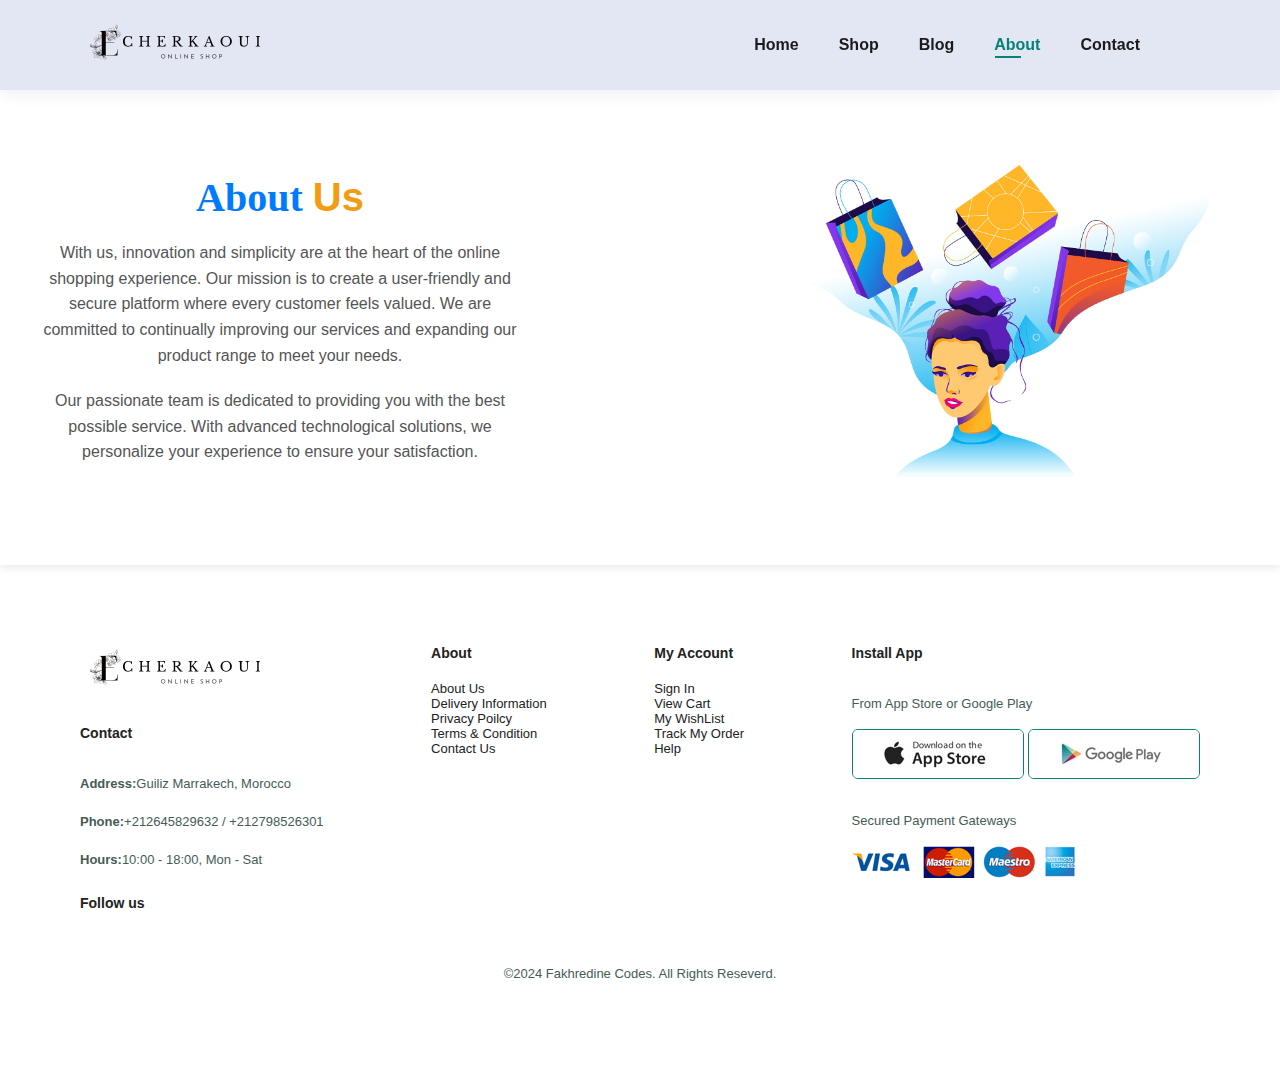
<file: pages/about.html>
<html lang="en">
<head>
    <meta charset="UTF-8">
    <link rel="stylesheet" href="../css/style.css">
    <link href="https://fonts.googleapis.com/css2?family=Roboto:wght@400;700&family=Merriweather:wght@400;700&display=swap" rel="stylesheet">
    <link rel="stylesheet" href="https://cdnjs.cloudflare.com/ajax/libs/font-awesome/6.5.1/css/all.min.css" integrity="sha512-DTOQO9RWCH3ppGqcWaEA1BIZOC6xxalwEsw9c2QQeAIftl+Vegovlnee1c9QX4TctnWMn13TZye+giMm8e2LwA==" crossorigin="anonymous" referrerpolicy="no-referrer" />
    <link rel="stylesheet" href="https://cdnjs.cloudflare.com/ajax/libs/font-awesome/6.5.1/css/all.min.css" integrity="sha512-DTOQO9RWCH3ppGqcWaEA1BIZOC6xxalwEsw9c2QQeAIftl+Vegovlnee1c9QX4TctnWMn13TZye+giMm8e2LwA==" crossorigin="anonymous" referrerpolicy="no-referrer" />
    <title> About us </title>
</head>
<body>
    <!--Header -->

    <header id="header">
      <a href=""><img src="../img/cher.png" alt="Logo" class="logo"></a>
      <nav>
          <ul id="navbar">
              <ul id="navbar">
                  <li><a href="../index.html">Home</a></li>
                  <li><a href="shop.html">Shop</a></li>
                  <li><a href="blog.html">Blog</a></li>
                  <li><a href="about.html" class="active">About</a></li>
                  <li><a href="contact.html">Contact</a></li>
                  <li><a href="#cart"><i class="fa-solid fa-bag-shopping head-card"></i></a></li>
              </ul>
          </ul>
      </nav>
  </header>
    
   <!--Main Content Section-->
   <section class="about">
    <div class="container">
        <div class="about-info">
            <h2>About <span>Us</span></h2>
            <p>With us, innovation and simplicity are at the heart of the online shopping experience. Our mission is to create a user-friendly and secure platform where every customer feels valued. We are committed to continually improving our services and expanding our product range to meet your needs.</p>
            <p>Our passionate team is dedicated to providing you with the best possible service. With advanced technological solutions, we personalize your experience to ensure your satisfaction.</p>
        </div>
        <div class="about-img">
            <img src="../img/about/a5.jpg" alt="Image d'équipe" />
        </div>
    </div>
</section>

   <!--Footer Section-->

   <footer class="section-p1">
    <div class="col">
        <img src="../img/cher.png" alt="logo" class="logo" />
        <h4>Contact</h4>
        <p><strong>Address:</strong>Guiliz Marrakech, Morocco</p>
        <p><strong>Phone:</strong>+212645829632 / +212798526301</p>
        <p><strong>Hours:</strong>10:00 - 18:00, Mon - Sat</p>

        <div class="follow">
            <h4>Follow us</h4>
            <div class="icon">
               <i class="fa-brands fa-facebook"></i>
               <i class="fa-brands fa-instagram"></i>
               <i class="fa-brands fa-linkedin"></i>
               <i class="fa-brands fa-twitter"></i>
            </div>
        </div>
    </div>

    <div class="col">
      <h4>About</h4>
    <a href="./subpages/about.html">About Us</a>
      <a href="./subpages/blog.html">Delivery Information</a>
      <a href="./subpages/blog.html">Privacy Poilcy</a>
      <a href="./subpages/blog.html">Terms &amp; Condition</a>
      <a href="./subpages/contact.html">Contact Us</a>
    </div>
    <div class="col">
      <h4>My Account</h4>
      <a href="#newsLetter">Sign In</a>
      <a href="../subpages/cart.html">View Cart</a>
      <a href="../subpages/shop.html">My WishList</a>
      <a href="./subpages/sproduct.html">Track My Order</a>
      <a href="./subpages/contact.html">Help</a>
    </div>

    <div class="col install">
      <h4>Install App</h4>
      <p>From App Store or Google Play</p>
      <div class="row">
        <img src="../img/pay/app.jpg" alt="app" />
        <img src="../img/pay/play.jpg" alt="play" />
      </div>
      <p>Secured Payment Gateways</p>
      <img src="../img/pay/pay.png" alt="pay" />
    </div>
    <div class="copyright">
      <p>©2024 Fakhredine Codes. All Rights Reseverd.</p>
    </div>
</footer> 
</body>
</html>
</file>
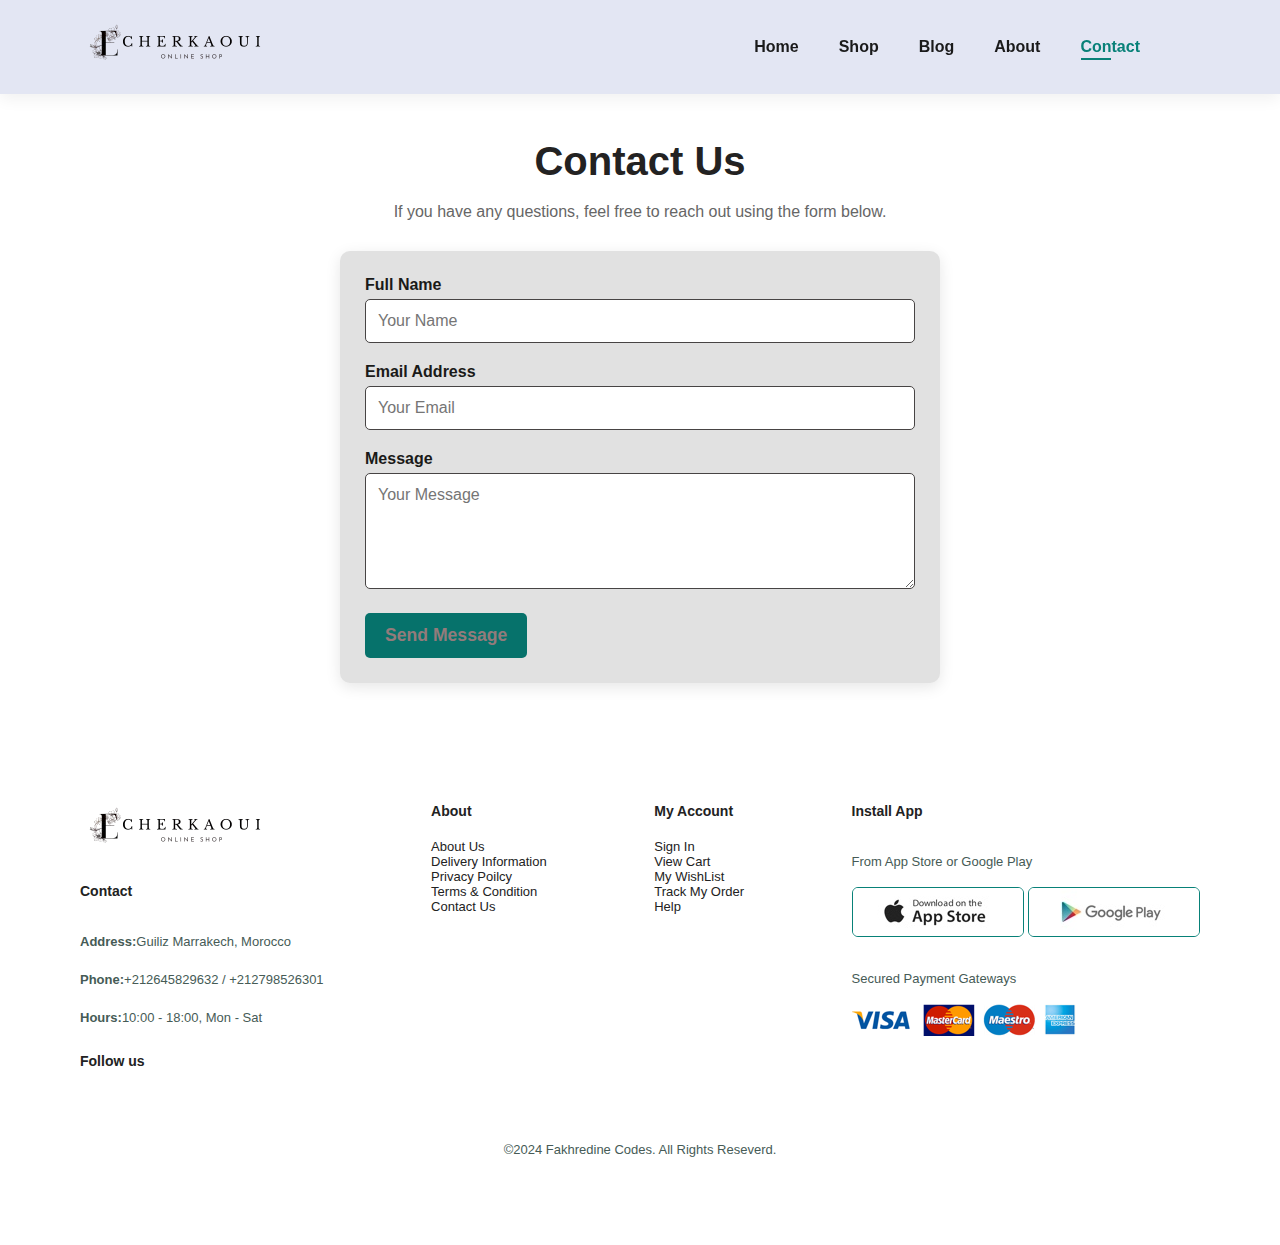
<file: pages/contact.html>
<!DOCTYPE html>
<html lang="en">
<head>
    <meta charset="UTF-8">
    <meta name="viewport" content="width=device-width, initial-scale=1.0">
    <title>Contact Us </title>
    <link rel="stylesheet" href="../css/style.css">
    <link rel="stylesheet" href="https://cdnjs.cloudflare.com/ajax/libs/font-awesome/6.5.1/css/all.min.css" integrity="sha512-DTOQO9RWCH3ppGqcWaEA1BIZOC6xxalwEsw9c2QQeAIftl+Vegovlnee1c9QX4TctnWMn13TZye+giMm8e2LwA==" crossorigin="anonymous" referrerpolicy="no-referrer" />
</head>
<body>

    <!--Header -->
    <header id="header">
        <a href=""><img src="../img/cher.png" alt="Logo" class="logo"></a>
        <nav>
            <ul id="navbar">
                <ul id="navbar">
                    <li><a href="../index.html">Home</a></li>
                    <li><a href="shop.html">Shop</a></li>
                    <li><a href="blog.html">Blog</a></li>
                    <li><a href="about.html">About</a></li>
                    <li><a href="contact.html" class="active">Contact</a></li>
                    <li><a href="#cart"><i class="fa-solid fa-bag-shopping head-card"></i></a></li>
                </ul>
            </ul>
        </nav>
    </header>

    <!-- Contact Section -->
    <section id="contact" class="section-p1">
        <h2>Contact Us</h2>
        <p>If you have any questions, feel free to reach out using the form below.</p>
        <form action="your-server-endpoint" method="POST" class="contact-form">
            <label for="name">Full Name</label>
            <input type="text" id="name" name="name" required placeholder="Your Name">
            
            <label for="email">Email Address</label>
            <input type="email" id="email" name="email" required placeholder="Your Email">

            <label for="message">Message</label>
            <textarea id="message" name="message" required placeholder="Your Message" rows="5"></textarea>

            <button type="submit" class="normal">Send Message</button>
        </form>
    </section>

    <!--Footer Section-->
  
    <footer class="section-p1">
        <div class="col">
            <img src="../img/cher.png" alt="logo" class="logo" />
            <h4>Contact</h4>
            <p><strong>Address:</strong>Guiliz Marrakech, Morocco</p>
            <p><strong>Phone:</strong>+212645829632 / +212798526301</p>
            <p><strong>Hours:</strong>10:00 - 18:00, Mon - Sat</p>
    
            <div class="follow">
                <h4>Follow us</h4>
                <div class="icon">
                   <i class="fa-brands fa-facebook"></i>
                   <i class="fa-brands fa-instagram"></i>
                   <i class="fa-brands fa-linkedin"></i>
                   <i class="fa-brands fa-twitter"></i>
                </div>
            </div>
        </div>
    
        <div class="col">
          <h4>About</h4>
        <a href="./subpages/about.html">About Us</a>
          <a href="./subpages/blog.html">Delivery Information</a>
          <a href="./subpages/blog.html">Privacy Poilcy</a>
          <a href="./subpages/blog.html">Terms &amp; Condition</a>
          <a href="./subpages/contact.html">Contact Us</a>
        </div>
        <div class="col">
          <h4>My Account</h4>
          <a href="#newsLetter">Sign In</a>
          <a href="../subpages/cart.html">View Cart</a>
          <a href="../subpages/shop.html">My WishList</a>
          <a href="./subpages/sproduct.html">Track My Order</a>
          <a href="./subpages/contact.html">Help</a>
        </div>
    
        <div class="col install">
          <h4>Install App</h4>
          <p>From App Store or Google Play</p>
          <div class="row">
            <img src="../img/pay/app.jpg" alt="app" />
            <img src="../img/pay/play.jpg" alt="play" />
          </div>
          <p>Secured Payment Gateways</p>
          <img src="../img/pay/pay.png" alt="pay" />
        </div>
        <div class="copyright">
          <p>©2024 Fakhredine Codes. All Rights Reseverd.</p>
        </div>
    </footer> 

</body>
</html>
</file>
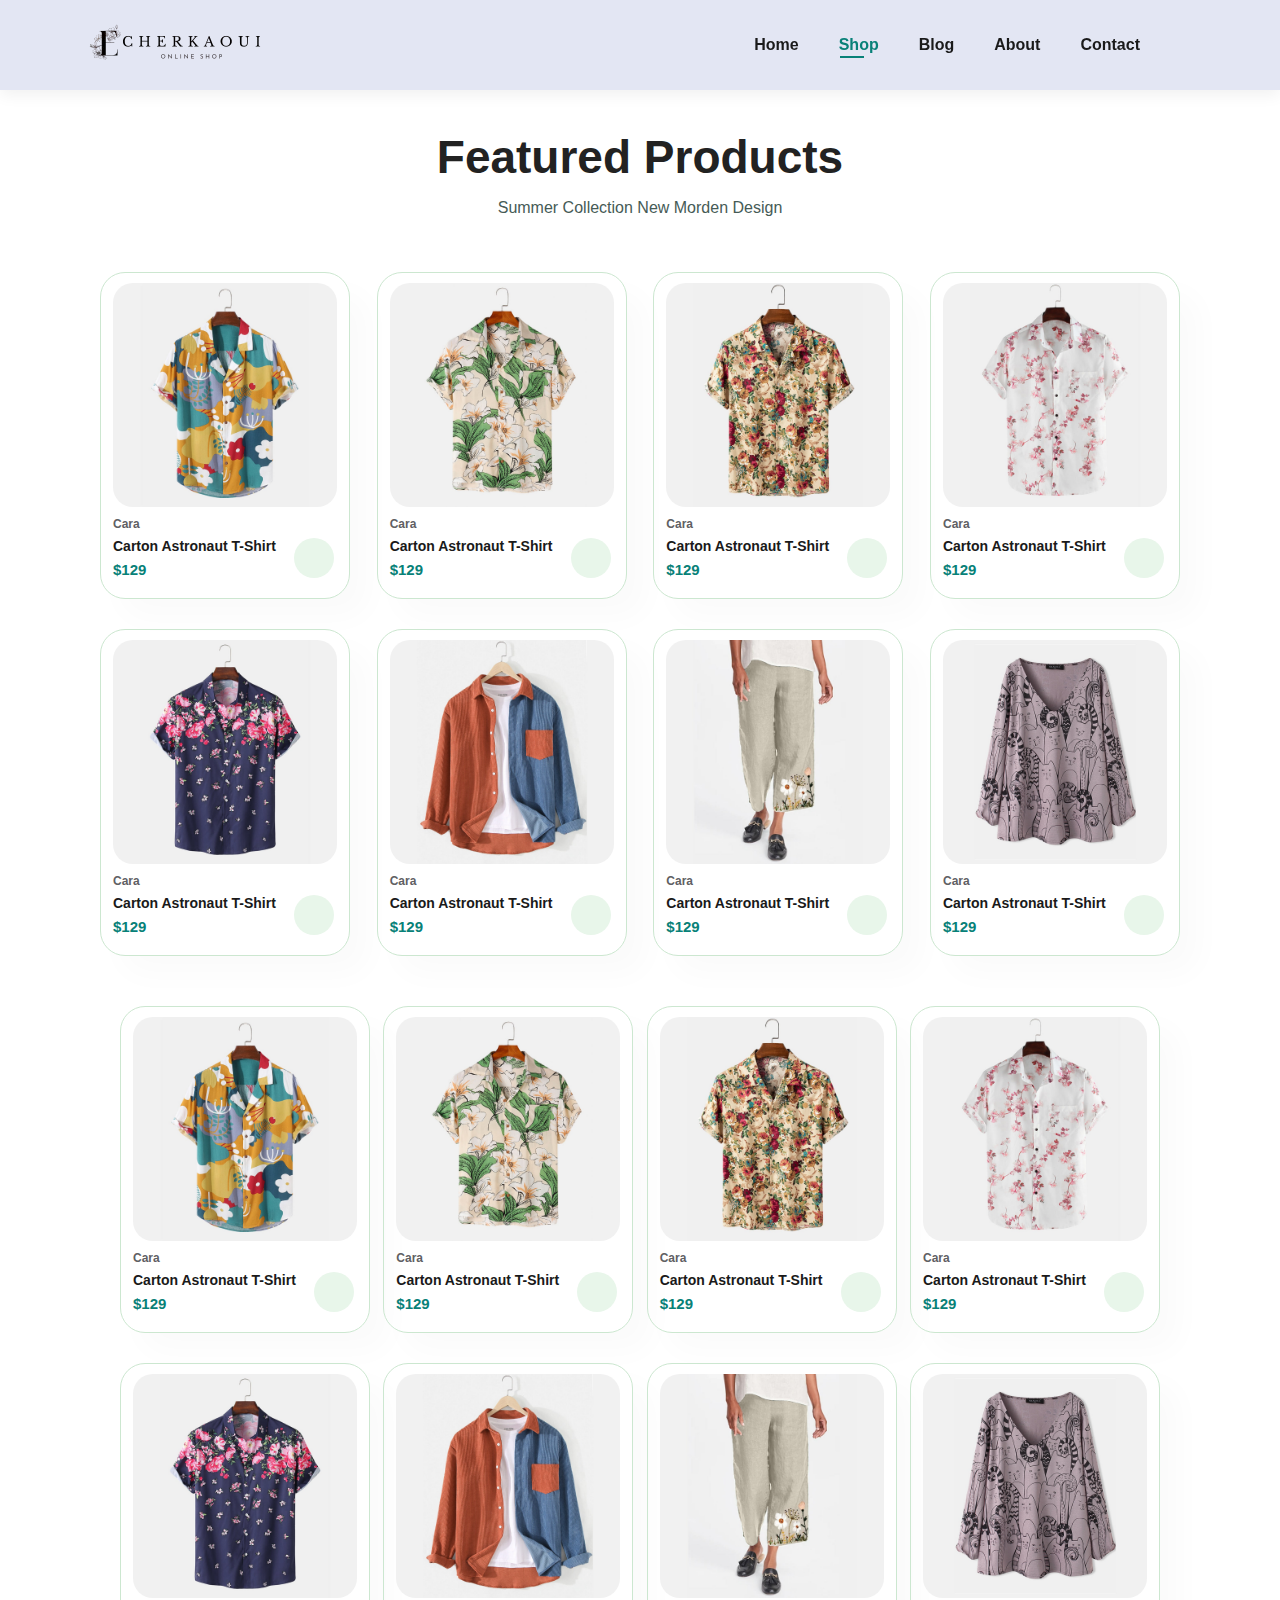
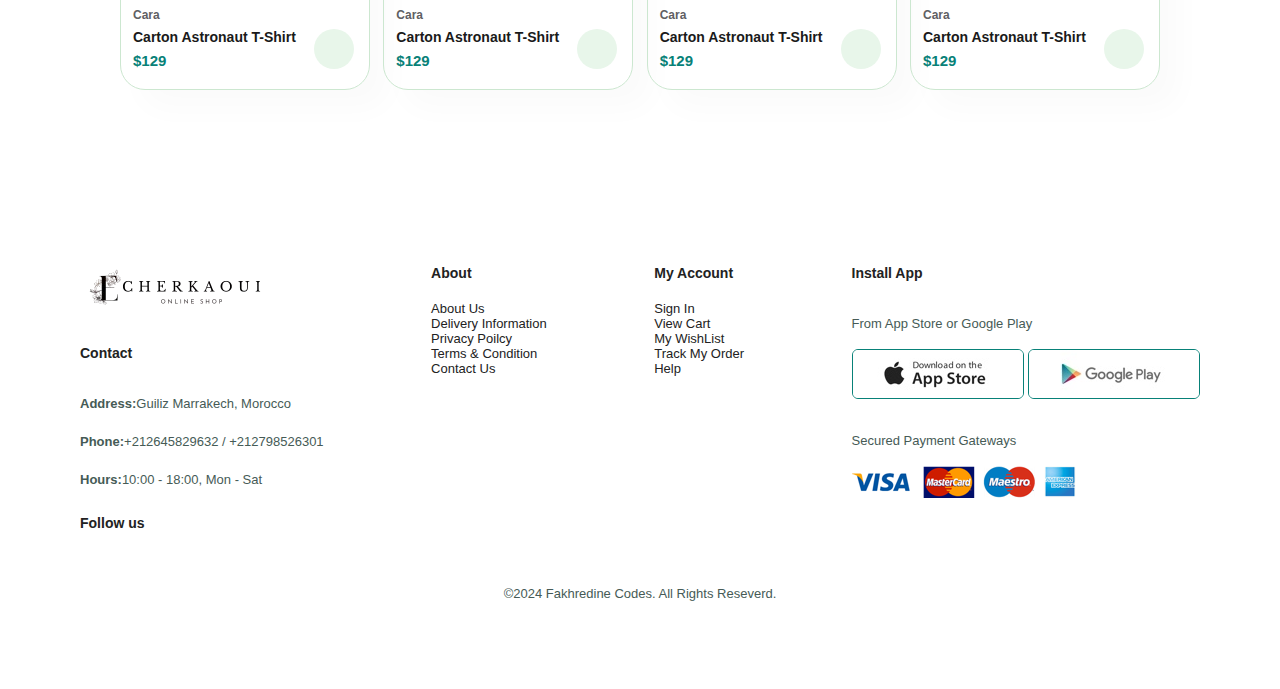
<file: pages/shop.html>
<html lang="en">
<head>
    <meta charset="UTF-8">
    <link rel="stylesheet" href="../css/style.css">
    <link rel="stylesheet" href="https://cdnjs.cloudflare.com/ajax/libs/font-awesome/6.5.1/css/all.min.css" integrity="sha512-DTOQO9RWCH3ppGqcWaEA1BIZOC6xxalwEsw9c2QQeAIftl+Vegovlnee1c9QX4TctnWMn13TZye+giMm8e2LwA==" crossorigin="anonymous" referrerpolicy="no-referrer" />
    <title> Shop </title>
</head>
<body>
    <!--Header -->

    <header id="header">
        <a href=""><img src="../img/cher.png" alt="Logo" class="logo"></a>
        <nav>
            <ul id="navbar">
                <ul id="navbar">
                    <li><a href="../index.html">Home</a></li>
                    <li><a href="shop.html" class="active">Shop</a></li>
                    <li><a href="blog.html">Blog</a></li>
                    <li><a href="about.html">About</a></li>
                    <li><a href="contact.html">Contact</a></li>
                    <li><a href="#cart"><i class="fa-solid fa-bag-shopping head-card"></i></a></li>
                </ul>
            </ul>
        </nav>
    </header>
    
   <!--Main Content Section-->
    <!--Products Section-->

    <section id="product1" class="section-p1">
      <h2>Featured Products</h2>
      <p>Summer Collection New Morden Design</p>
      <div class="product-container">
          <div class="pro">
              <img src="../img/products/f1.jpg" alt="">
              <div class="des">
                  <span>Cara</span>
                  <h5>Carton Astronaut T-Shirt</h5>
                  <div class="star">
                      <i class="fa-solid fa-star"></i>
                      <i class="fa-solid fa-star"></i>
                      <i class="fa-solid fa-star"></i>
                      <i class="fa-solid fa-star"></i>
                      <i class="fa-solid fa-star"></i>
                  </div>
                  <h4>$129</h4>
              </div>
              <a href="subpages/cart.html" class="cart">
                  <i class="fa-solid fa-bag-shopping"></i>
              </a>
          </div>
          <div class="pro">
              <img src="../img/products/f2.jpg" alt="">
              <div class="des">
                  <span>Cara</span>
                  <h5>Carton Astronaut T-Shirt</h5>
                  <div class="star">
                      <i class="fa-solid fa-star"></i>
                      <i class="fa-solid fa-star"></i>
                      <i class="fa-solid fa-star"></i>
                      <i class="fa-solid fa-star"></i>
                      <i class="fa-solid fa-star"></i>
                  </div>
                  <h4>$129</h4>
              </div>
              <a href="subpages/cart.html" class="cart">
                  <i class="fa-solid fa-bag-shopping"></i>
              </a>
          </div>
          <div class="pro">
              <img src="../img/products/f3.jpg" alt="">
              <div class="des">
                  <span>Cara</span>
                  <h5>Carton Astronaut T-Shirt</h5>
                  <div class="star">
                      <i class="fa-solid fa-star"></i>
                      <i class="fa-solid fa-star"></i>
                      <i class="fa-solid fa-star"></i>
                      <i class="fa-solid fa-star"></i>
                      <i class="fa-solid fa-star"></i>
                  </div>
                  <h4>$129</h4>
              </div>
              <a href="subpages/cart.html" class="cart">
                  <i class="fa-solid fa-bag-shopping"></i>
              </a>
          </div>
          <div class="pro">
              <img src="../img/products/f4.jpg" alt="">
              <div class="des">
                  <span>Cara</span>
                  <h5>Carton Astronaut T-Shirt</h5>
                  <div class="star">
                      <i class="fa-solid fa-star"></i>
                      <i class="fa-solid fa-star"></i>
                      <i class="fa-solid fa-star"></i>
                      <i class="fa-solid fa-star"></i>
                      <i class="fa-solid fa-star"></i>
                  </div>
                  <h4>$129</h4>
              </div>
              <a href="subpages/cart.html" class="cart">
                  <i class="fa-solid fa-bag-shopping"></i>
              </a>
          </div>
          <div class="pro">
              <img src="../img/products/f5.jpg" alt="">
              <div class="des">
                  <span>Cara</span>
                  <h5>Carton Astronaut T-Shirt</h5>
                  <div class="star">
                      <i class="fa-solid fa-star"></i>
                      <i class="fa-solid fa-star"></i>
                      <i class="fa-solid fa-star"></i>
                      <i class="fa-solid fa-star"></i>
                      <i class="fa-solid fa-star"></i>
                  </div>
                  <h4>$129</h4>
              </div>
              <a href="subpages/cart.html" class="cart">
                  <i class="fa-solid fa-bag-shopping"></i>
              </a>
          </div>
          <div class="pro">
              <img src="../img/products/f6.jpg" alt="">
              <div class="des">
                  <span>Cara</span>
                  <h5>Carton Astronaut T-Shirt</h5>
                  <div class="star">
                      <i class="fa-solid fa-star"></i>
                      <i class="fa-solid fa-star"></i>
                      <i class="fa-solid fa-star"></i>
                      <i class="fa-solid fa-star"></i>
                      <i class="fa-solid fa-star"></i>
                  </div>
                  <h4>$129</h4>
              </div>
              <a href="subpages/cart.html" class="cart">
                  <i class="fa-solid fa-bag-shopping"></i>
              </a>
          </div>
          <div class="pro">
              <img src="../img/products/f7.jpg" alt="">
              <div class="des">
                  <span>Cara</span>
                  <h5>Carton Astronaut T-Shirt</h5>
                  <div class="star">
                      <i class="fa-solid fa-star"></i>
                      <i class="fa-solid fa-star"></i>
                      <i class="fa-solid fa-star"></i>
                      <i class="fa-solid fa-star"></i>
                      <i class="fa-solid fa-star"></i>
                  </div>
                  <h4>$129</h4>
              </div>
              <a href="subpages/cart.html" class="cart">
                  <i class="fa-solid fa-bag-shopping"></i>
              </a>
          </div>
          <div class="pro">
              <img src="../img/products/f8.jpg" alt="">
              <div class="des">
                  <span>Cara</span>
                  <h5>Carton Astronaut T-Shirt</h5>
                  <div class="star">
                      <i class="fa-solid fa-star"></i>
                      <i class="fa-solid fa-star"></i>
                      <i class="fa-solid fa-star"></i>
                      <i class="fa-solid fa-star"></i>
                      <i class="fa-solid fa-star"></i>
                  </div>
                  <h4>$129</h4>
              </div>
              <a href="subpages/cart.html" class="cart">
                  <i class="fa-solid fa-bag-shopping"></i>
              </a>
          </div>
          <div class="product-container">
            <div class="pro">
                <img src="../img/products/f1.jpg" alt="">
                <div class="des">
                    <span>Cara</span>
                    <h5>Carton Astronaut T-Shirt</h5>
                    <div class="star">
                        <i class="fa-solid fa-star"></i>
                        <i class="fa-solid fa-star"></i>
                        <i class="fa-solid fa-star"></i>
                        <i class="fa-solid fa-star"></i>
                        <i class="fa-solid fa-star"></i>
                    </div>
                    <h4>$129</h4>
                </div>
                <a href="subpages/cart.html" class="cart">
                    <i class="fa-solid fa-bag-shopping"></i>
                </a>
            </div>
            <div class="pro">
                <img src="../img/products/f2.jpg" alt="">
                <div class="des">
                    <span>Cara</span>
                    <h5>Carton Astronaut T-Shirt</h5>
                    <div class="star">
                        <i class="fa-solid fa-star"></i>
                        <i class="fa-solid fa-star"></i>
                        <i class="fa-solid fa-star"></i>
                        <i class="fa-solid fa-star"></i>
                        <i class="fa-solid fa-star"></i>
                    </div>
                    <h4>$129</h4>
                </div>
                <a href="subpages/cart.html" class="cart">
                    <i class="fa-solid fa-bag-shopping"></i>
                </a>
            </div>
            <div class="pro">
                <img src="../img/products/f3.jpg" alt="">
                <div class="des">
                    <span>Cara</span>
                    <h5>Carton Astronaut T-Shirt</h5>
                    <div class="star">
                        <i class="fa-solid fa-star"></i>
                        <i class="fa-solid fa-star"></i>
                        <i class="fa-solid fa-star"></i>
                        <i class="fa-solid fa-star"></i>
                        <i class="fa-solid fa-star"></i>
                    </div>
                    <h4>$129</h4>
                </div>
                <a href="subpages/cart.html" class="cart">
                    <i class="fa-solid fa-bag-shopping"></i>
                </a>
            </div>
            <div class="pro">
                <img src="../img/products/f4.jpg" alt="">
                <div class="des">
                    <span>Cara</span>
                    <h5>Carton Astronaut T-Shirt</h5>
                    <div class="star">
                        <i class="fa-solid fa-star"></i>
                        <i class="fa-solid fa-star"></i>
                        <i class="fa-solid fa-star"></i>
                        <i class="fa-solid fa-star"></i>
                        <i class="fa-solid fa-star"></i>
                    </div>
                    <h4>$129</h4>
                </div>
                <a href="subpages/cart.html" class="cart">
                    <i class="fa-solid fa-bag-shopping"></i>
                </a>
            </div>
            <div class="pro">
                <img src="../img/products/f5.jpg" alt="">
                <div class="des">
                    <span>Cara</span>
                    <h5>Carton Astronaut T-Shirt</h5>
                    <div class="star">
                        <i class="fa-solid fa-star"></i>
                        <i class="fa-solid fa-star"></i>
                        <i class="fa-solid fa-star"></i>
                        <i class="fa-solid fa-star"></i>
                        <i class="fa-solid fa-star"></i>
                    </div>
                    <h4>$129</h4>
                </div>
                <a href="subpages/cart.html" class="cart">
                    <i class="fa-solid fa-bag-shopping"></i>
                </a>
            </div>
            <div class="pro">
                <img src="../img/products/f6.jpg" alt="">
                <div class="des">
                    <span>Cara</span>
                    <h5>Carton Astronaut T-Shirt</h5>
                    <div class="star">
                        <i class="fa-solid fa-star"></i>
                        <i class="fa-solid fa-star"></i>
                        <i class="fa-solid fa-star"></i>
                        <i class="fa-solid fa-star"></i>
                        <i class="fa-solid fa-star"></i>
                    </div>
                    <h4>$129</h4>
                </div>
                <a href="subpages/cart.html" class="cart">
                    <i class="fa-solid fa-bag-shopping"></i>
                </a>
            </div>
            <div class="pro">
                <img src="../img/products/f7.jpg" alt="">
                <div class="des">
                    <span>Cara</span>
                    <h5>Carton Astronaut T-Shirt</h5>
                    <div class="star">
                        <i class="fa-solid fa-star"></i>
                        <i class="fa-solid fa-star"></i>
                        <i class="fa-solid fa-star"></i>
                        <i class="fa-solid fa-star"></i>
                        <i class="fa-solid fa-star"></i>
                    </div>
                    <h4>$129</h4>
                </div>
                <a href="subpages/cart.html" class="cart">
                    <i class="fa-solid fa-bag-shopping"></i>
                </a>
            </div>
            <div class="pro">
                <img src="../img/products/f8.jpg" alt="">
                <div class="des">
                    <span>Cara</span>
                    <h5>Carton Astronaut T-Shirt</h5>
                    <div class="star">
                        <i class="fa-solid fa-star"></i>
                        <i class="fa-solid fa-star"></i>
                        <i class="fa-solid fa-star"></i>
                        <i class="fa-solid fa-star"></i>
                        <i class="fa-solid fa-star"></i>
                    </div>
                    <h4>$129</h4>
                </div>
                <a href="subpages/cart.html" class="cart">
                    <i class="fa-solid fa-bag-shopping"></i>
                </a>
            </div>
        </div>
      </div>
  </section>
   <!--Footer Section-->

   <footer class="section-p1">
    <div class="col">
        <img src="../img/cher.png" alt="logo" class="logo" />
        <h4>Contact</h4>
        <p><strong>Address:</strong>Guiliz Marrakech, Morocco</p>
        <p><strong>Phone:</strong>+212645829632 / +212798526301</p>
        <p><strong>Hours:</strong>10:00 - 18:00, Mon - Sat</p>

        <div class="follow">
            <h4>Follow us</h4>
            <div class="icon">
               <i class="fa-brands fa-facebook"></i>
               <i class="fa-brands fa-instagram"></i>
               <i class="fa-brands fa-linkedin"></i>
               <i class="fa-brands fa-twitter"></i>
            </div>
        </div>
    </div>

    <div class="col">
      <h4>About</h4>
    <a href="./subpages/about.html">About Us</a>
      <a href="./subpages/blog.html">Delivery Information</a>
      <a href="./subpages/blog.html">Privacy Poilcy</a>
      <a href="./subpages/blog.html">Terms &amp; Condition</a>
      <a href="./subpages/contact.html">Contact Us</a>
    </div>
    <div class="col">
      <h4>My Account</h4>
      <a href="#newsLetter">Sign In</a>
      <a href="./subpages/cart.html">View Cart</a>
      <a href="./subpages/shop.html">My WishList</a>
      <a href="./subpages/sproduct.html">Track My Order</a>
      <a href="./subpages/contact.html">Help</a>
    </div>

    <div class="col install">
      <h4>Install App</h4>
      <p>From App Store or Google Play</p>
      <div class="row">
        <img src="../img/pay/app.jpg" alt="app" />
        <img src="../img/pay/play.jpg" alt="play" />
      </div>
      <p>Secured Payment Gateways</p>
      <img src="../img/pay/pay.png" alt="pay" />
    </div>
    <div class="copyright">
      <p>©2024 Fakhredine Codes. All Rights Reseverd.</p>
    </div>
</footer> 
</body>
</html>
</file>
<file: css/style.css>
@import url('https://fonts.googleapis.com/css2?family=League+Spartan:wght@100;200;300;400;500;600;700;800;900&display=swap');

:root {
    --primary-color: #088178;
}

* {
    margin: 0;
    padding: 0;
    box-sizing: border-box;
    font-family: 'Spartan', sans-serif;
}

html {
    scroll-behavior: smooth;
}


h1 {
    font-size: 3.125rem;
    line-height: 4rem;
    color: #222;
}

h2 {
    font-size: 2.875rem;
    line-height: 3.375rem;
    color: #222;
}

h4 {
    font-size: 1.5rem;
    color: #222;
}

h6 {
    font-weight: 600;
    font-size: 12px;
}

p {
    font-size: 16px;
    color: #465b56;
    margin: 15px 0 20px 0;
}

a {
    text-decoration: none;
}

.section-p1 {
    padding: 40px 80px;
}

.section-m1 {
    margin: 40px 0;
}

button.normal {
    font-size: 14px;
    font-weight: 600;
    padding: 15px 30px;
    color: #000;
    background-color: #fff;
    border-radius: 5px;
    cursor: pointer;
    border: none;
    outline: none;
    transition: all 0.3 ease;
}

button.white {
    font-size: 13px;
    font-weight: 600;
    padding: 11px 18px;
    color: #fff;
    background-color: transparent;
    cursor: pointer;
    border: 1px solid white;
    outline: none;
    transition: all 0.3s ease;
}

/*******---Header Style---*******/

#header {
    display: flex;
    justify-content: space-between;
    align-items: center;
    padding: 20px 80px;
    background: #e3e6f3;
    position: sticky;
    box-shadow: 0 5px 15px rgba(0, 0, 0, 0.06);
    top: 0;
    left: 0;
    z-index: 10;
}

#navbar {
    display: flex;
    justify-content: center;
    align-items: center;
}

#navbar li {
    list-style: none;
    padding: 0 20px;
    position: relative;
}

#navbar li a {
    font-size: 1rem;
    font-weight: 600;
    color: #1a1a1a;
    transition: all 0.3s ease;
}

#navbar li a:hover,
#navbar li .active {
    color: var(--primary-color);
}

#navbar li a:hover::after,
#navbar li .active::after {
    content: "";
    width: 30%;
    height: 2px;
    background-color: var(--primary-color);
    position: absolute;
    bottom: -4px;
    left: 21px;
}

#navbar li .head-card {
    font-size: 1.3rem;
}


/*******---Hero Section Style---*******/

#img-slider {
    height: 90vh;
    width: 100%;
    display: flex;
    align-items: center;
    justify-content: center;
    position: relative;
    overflow: hidden;
}

#img-slider .slide img {
    object-fit: cover;
    width: 100vw;
    height: 100vh;
    object-position: top right;
}

#img-slider .slide .info {
    position: absolute;
    top: 50%;
    transform: translateY(-50%);
    display: flex;
    flex-direction: column;
    align-items: flex-start;
    justify-content: center;
    padding: 0 80px;
}

.select-none {
    user-select: none;
}

#img-slider .slide .info h4 {
    padding-bottom: 15px;
}

#img-slider .slide .info h1 {
    color: var(--primary-color);
}

#img-slider .slide .info button {
    background: url('../img/button.png');
    background-color: transparent;
    color: var(--primary-color);
    border: 0;
    padding: 14px 80px 14px 65px;
    font-size: 15px;
    font-weight: 700;

}


/*******---Feature Section Style---*******/

#feature {
    display: flex;
    justify-content: space-between;
    align-items: center;
    flex-wrap: wrap;
}

#feature .fe-box {
    width: 180px;
    text-align: center;
    padding: 25px 15px;
    box-shadow: 20px 20px 34px rgba(0, 0, 0, 0.06);
    border: 1px solid #cce7d0;
    border-radius: 4px;
    margin: 25px 10px;
    cursor: pointer;
    transition: all 0.3s linear;
}

#feature .fe-box:hover {
    box-shadow: 10px 10px 54px rgba(70, 62, 221, 0.1);
}

#feature .fe-box img {
    width: 100%;
    margin-bottom: 10px;
}

#feature .fe-box h6 {
    padding: 9px 8px 6px;
    margin: 0 10px;
    background-color: #fddde4;
    border-radius: 4px;
    color: var(--primary-color);
    line-height: 1;
}

#feature .fe-box:nth-child(2) h6 {
    background-color: #cdebbc;
}

#feature .fe-box:nth-child(3) h6 {
    background-color: #d1e8f2;
}

#feature .fe-box:nth-child(4) h6 {
    background-color: #f6bdf6;
}

#feature .fe-box:nth-child(5) h6 {
    background-color: #cdd4f8;
}

#feature .fe-box:nth-child(6) h6 {
    background-color: #fff2e5;
}


/*******---Products Section Style---*******/

#product1 {
    text-align: center;
}

#product1 .product-container {
    padding: 20px;
    display: flex;
    justify-content: space-between;
    align-items: center;
    flex-wrap: wrap;
}

#product1 .product-container .pro {
    width: 23%;
    min-width: 250px;
    padding: 10px 12px;
    border: 1px solid #cce7d0;
    border-radius: 25px;
    cursor: pointer;
    box-shadow: 20px 20px 30px rgba(0, 0, 0, 0.02);
    margin: 15px 0;
    transition: all 0.3s ease;
    position: relative;
}

#product1 .product-container .pro:hover {
    box-shadow: 20px 20px 30px rgba(0, 0, 0, 0.06);
}

#product1 .product-container .pro img {
    width: 100%;
    border-radius: 20px;
}

#product1 .pro .des {
    text-align: start;
    padding: 10px 0;
}

#product1 .pro .des span {
    color: #606063;
    font-size: 12px;
    font-weight: bold;
}

#product1 .pro .des h5 {
    padding-top: 7px;
    color: #1a1a1a;
    font-size: 14px;
}

#product1 .pro .des i {
    font-size: 12px;
    color: rgb(243, 181, 25);
}

#product1 .pro .des h4 {
    padding-top: 7px;
    font-size: 15px;
    font-weight: 700;
    color: var(--primary-color);
}

#product1 .pro .cart i {
    width: 40px;
    height: 40px;
    line-height: 40px;
    background-color: #e8f6ea;
    border-radius: 50%;
    color: var(--primary-color);
    position: absolute;
    bottom: 20px;
    right: 15px;
}


/*******---Banner Section Style---*******/

#banner {
    background: url(../img/banner/b2.jpg) center/cover;
    height: 50vh;
    width: 100%;
    text-align: center;
    display: flex;
    flex-direction: column;
    align-items: center;
    justify-content: center;
}

#banner h4 {
    color: white;
    font-size: 16px;
}

#banner h2 {
    color: white;
    padding: 10px 0;
}

#banner h2 span {
    color: #ef3636;
}

#banner button:hover {
    background-color: var(--primary-color);
    color: #fff;
}


/*******---Small Banner Section Style---*******/

#sm-banner {
    display: flex;
    justify-content: space-around;
    flex-wrap: wrap;
}

#sm-banner .banner-box {
    background: url(../img/img1.jpg) center/cover;
    height: 50vh;
    min-width: 47%;
    display: flex;
    flex-direction: column;
    align-items: flex-start;
    justify-content: center;
    padding: 30px;
}

#sm-banner .banner-box h4 {
    color: white;
    font-size: 20px;
    font-weight: 300;
}

#sm-banner .banner-box h2 {
    color: wheat;
    font-size: 28px;
    font-weight: 800;
}

#sm-banner .banner-box span {
    color: white;
    font-size: 14px;
    font-weight: 500;
    padding-bottom: 15px;
}

#sm-banner .banner-box:hover button {
    background-color: var(--primary-color);
    border: 1px solid var(--primary-color);
}

#sm-banner .banner-box:nth-child(2) {
    background: url(../img/banner/b10.jpg) center/cover;
}

/*******---Banner 3 Section Style---*******/

#banner3 {
    display: flex;
    justify-content: space-around;
    flex-wrap: wrap;
    padding: 0 80px;
}

#banner3 .banner-box {
    background: url(../img/img4.jpg) center/cover;
    height: 30vh;
    min-width: 30%;
    display: flex;
    flex-direction: column;
    justify-content: center;
    align-items: flex-start;
    padding: 20px;
    margin-bottom: 20px;
}

#banner3 .banner-box h4 {
    color: white;
    font-weight: 900;
    font-size: 22px;
}

#banner3 .banner-box h3 {
    color: #ec544e;
    font-weight: 800;
    font-size: 15px;
}

#banner3 .banner-box:nth-child(2) {
    background: url(../img/img7.jpg) center/cover;
}

#banner3 .banner-box:nth-child(3) {
    background: url(../img/img3.jpg) center/cover;
}



/*******---Newsletter Section Style---*******/

#newsletter {
    display: flex;
    justify-content: space-between;
    flex-wrap: wrap;
    align-items: center;
    background: url(../img/banner/b1.jpg) center/cover;
    padding: 40px 110px;
    height: 30vh;
    margin: 30px 0;
}

#newsletter h4 {
    color: white;
    font-weight: 700;
    font-size: 22px;
}

#newsletter p {
    font-size: 14px;
    font-weight: 600;
    color: #818ea0;
}

#newsletter p span {
    color: #ffbd27;
}

#newsletter input {
    height: 3.125rem;
    padding: 0 1.25rem;
    font-size: 14px;
    width: 100%;
    border: 1px solid transparent;
    border-radius: 5px;
    outline: none;
    border-top-right-radius: 0;
    border-bottom-right-radius: 0;
}

#newsletter button {
    background-color: var(--primary-color);
    color: white;
    height: 3.125rem;
    border-radius: 5px;
    border-top-left-radius: 0;
    border-bottom-left-radius: 0;
    white-space: nowrap;
}

#newsletter .form {
    display: flex;
    width: 40%;
}


/*******---Footer Section Style---*******/

footer {
    display: flex;
    flex-wrap: wrap;
    justify-content: space-between;
    margin: 40px 0;
}

footer .col {
    display: flex;
    flex-direction: column;
    align-items: flex-start;
    margin-bottom: 20px;
}

footer .logo {
    cursor: pointer;
    margin-bottom: 30px;
}

footer h4 {
    font-size: 14px;
    margin-bottom: 20px;
}

footer p {
    font-size: 13px;
    margin-bottom: 8px;
}

footer a {
    font-size: 13px;
    text-decoration: none;
    color: #222;
}

footer .follow {
    margin-top: 20px;
}

footer .follow i {
    color: #465b52;
    margin-left: 4px;
}

footer .follow i:hover {
    color: var(--primary-color);
}

footer .install .row img {
    border: 1px solid var(--primary-color);
    border-radius: 6px;
    cursor: pointer;
}

footer .install img {
    margin: 10px 0 15px;
}

footer .copyright {
    text-align: center;
    width: 100%;
}

/*Contact Page Form*/
/* Contact Form Styles */
#contact {
    padding: 40px 20px;
    background-color: #f2f2f2;
    text-align: center;
}

#contact h2 {
    font-size: 2.5em;
    margin-bottom: 15px;
    color: #333;
}

#contact p {
    margin-bottom: 30px;
    color: #666;
}

.contact-form {
    max-width: 600px;
    margin: 0 auto;
    background: white;
    padding: 25px;
    border-radius: 10px;
    box-shadow: 0 4px 15px rgba(0, 0, 0, 0.1);
    text-align: left;
}

.contact-form label {
    display: block;
    margin-bottom: 5px;
    font-weight: bold;
    color: #088178;
}

.contact-form input,
.contact-form textarea,
.contact-form select {
    width: 100%;
    padding: 12px;
    margin-bottom: 20px;
    border: 1px solid #ccc;
    border-radius: 5px;
    font-size: 1em;
    transition: border-color 0.3s;
}

.contact-form input:focus,
.contact-form textarea:focus,
.contact-form select:focus {
    border-color: #088178;
    outline: none;
}

.contact-form button {
    background-color: #088178;
    color: white;
    padding: 12px 20px;
    border: none;
    border-radius: 5px;
    cursor: pointer;
    font-size: 1.1em;
    transition: background-color 0.3s;
}

.contact-form button:hover {
    background-color: #066e6c;
}

/***** About ********/

.about {
    padding: 50px 20px;
    text-align: center;
    background-color: #ffffff;
    box-shadow: 0 2px 10px rgba(0, 0, 0, 0.1);
    font-family: 'Arial', 'Helvetica', sans-serif;
}

.container {
    display: flex;
    justify-content: space-between;
    align-items: center;
    max-width: 1200px;
    margin: auto;
}

.about-info {
    max-width: 500px;
    padding-right: 20px;
}

.about-info h2 {
    font-size: 2.5em;
    color: #007bff;
    font-family: 'Georgia', serif;
}

.about-info h2 span {
    color: #f39c12;
}

.about-info p {
    line-height: 1.6;
    color: #555;
    font-family: 'Arial', sans-serif;
}

.about-img img {
    max-width: 500px;
    border-radius: 10px;
}


/***** Contact ******/
#contact {
    padding: 40px 20px;
    background-color: #ffffff;
}

#contact h2 {
    font-size: 2.5em;
    margin-bottom: 15px;
    color: #232222;
}

#contact p {
    margin-bottom: 30px;
    color: #777777;

    color: #666;

}

.contact-form {
    max-width: 600px;
    margin: 0 auto;

    background: rgb(229, 226, 226);
    background: rgb(225, 225, 225);

    padding: 25px;
    border-radius: 10px;
    box-shadow: 0 4px 15px rgba(0, 0, 0, 0.1);
    text-align: left;
}

.contact-form label {
    display: block;
    margin-bottom: 5px;
    font-weight: bold;
    color: #1a1a18;
}

.contact-form input,
.contact-form textarea,
.contact-form select {
    width: 100%;
    padding: 12px;
    margin-bottom: 20px;
    border: 1px solid #474444;
    border-radius: 5px;
    font-size: 1em;
    transition: border-color 0.3s;
}

.contact-form input:focus,
.contact-form textarea:focus,
.contact-form select:focus {
    border-color: #163d3b;
    outline: none;
}

.contact-form button {
    background-color: #06726b;
    color: rgb(147, 123, 123);
    padding: 12px 20px;
    border: none;
    border-radius: 5px;
    cursor: pointer;
    font-size: 1.1em;
    transition: background-color 0.3s;
}

.contact-form button:hover {
    background-color: #066e6c;
}

@media (max-width: 768px) {
    #contact {
        padding: 20px 10px;
    }

    .contact-form {
        padding: 20px;
    }
}


@media (max-width: 768px) {
    #contact {
        padding: 20px 10px;
    }

    .contact-form {
        padding: 20px;
    }
}
</file>
